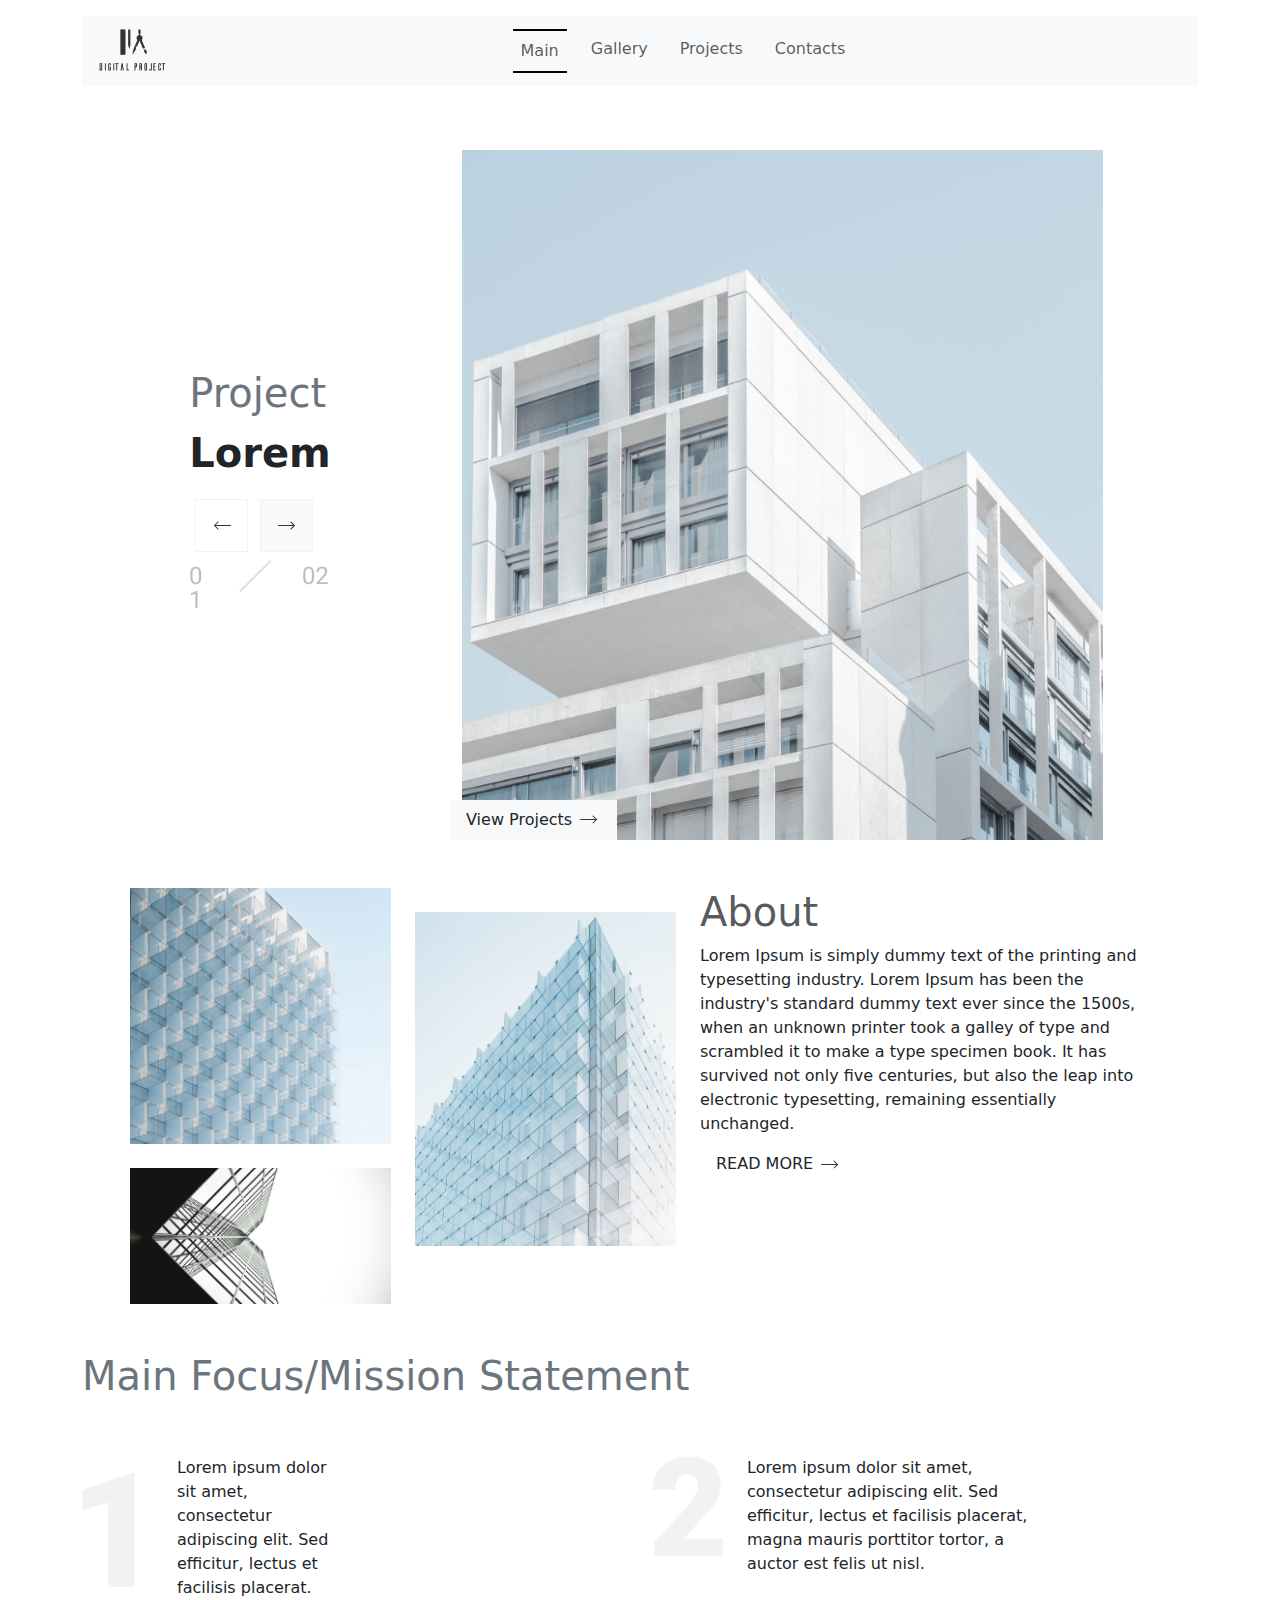
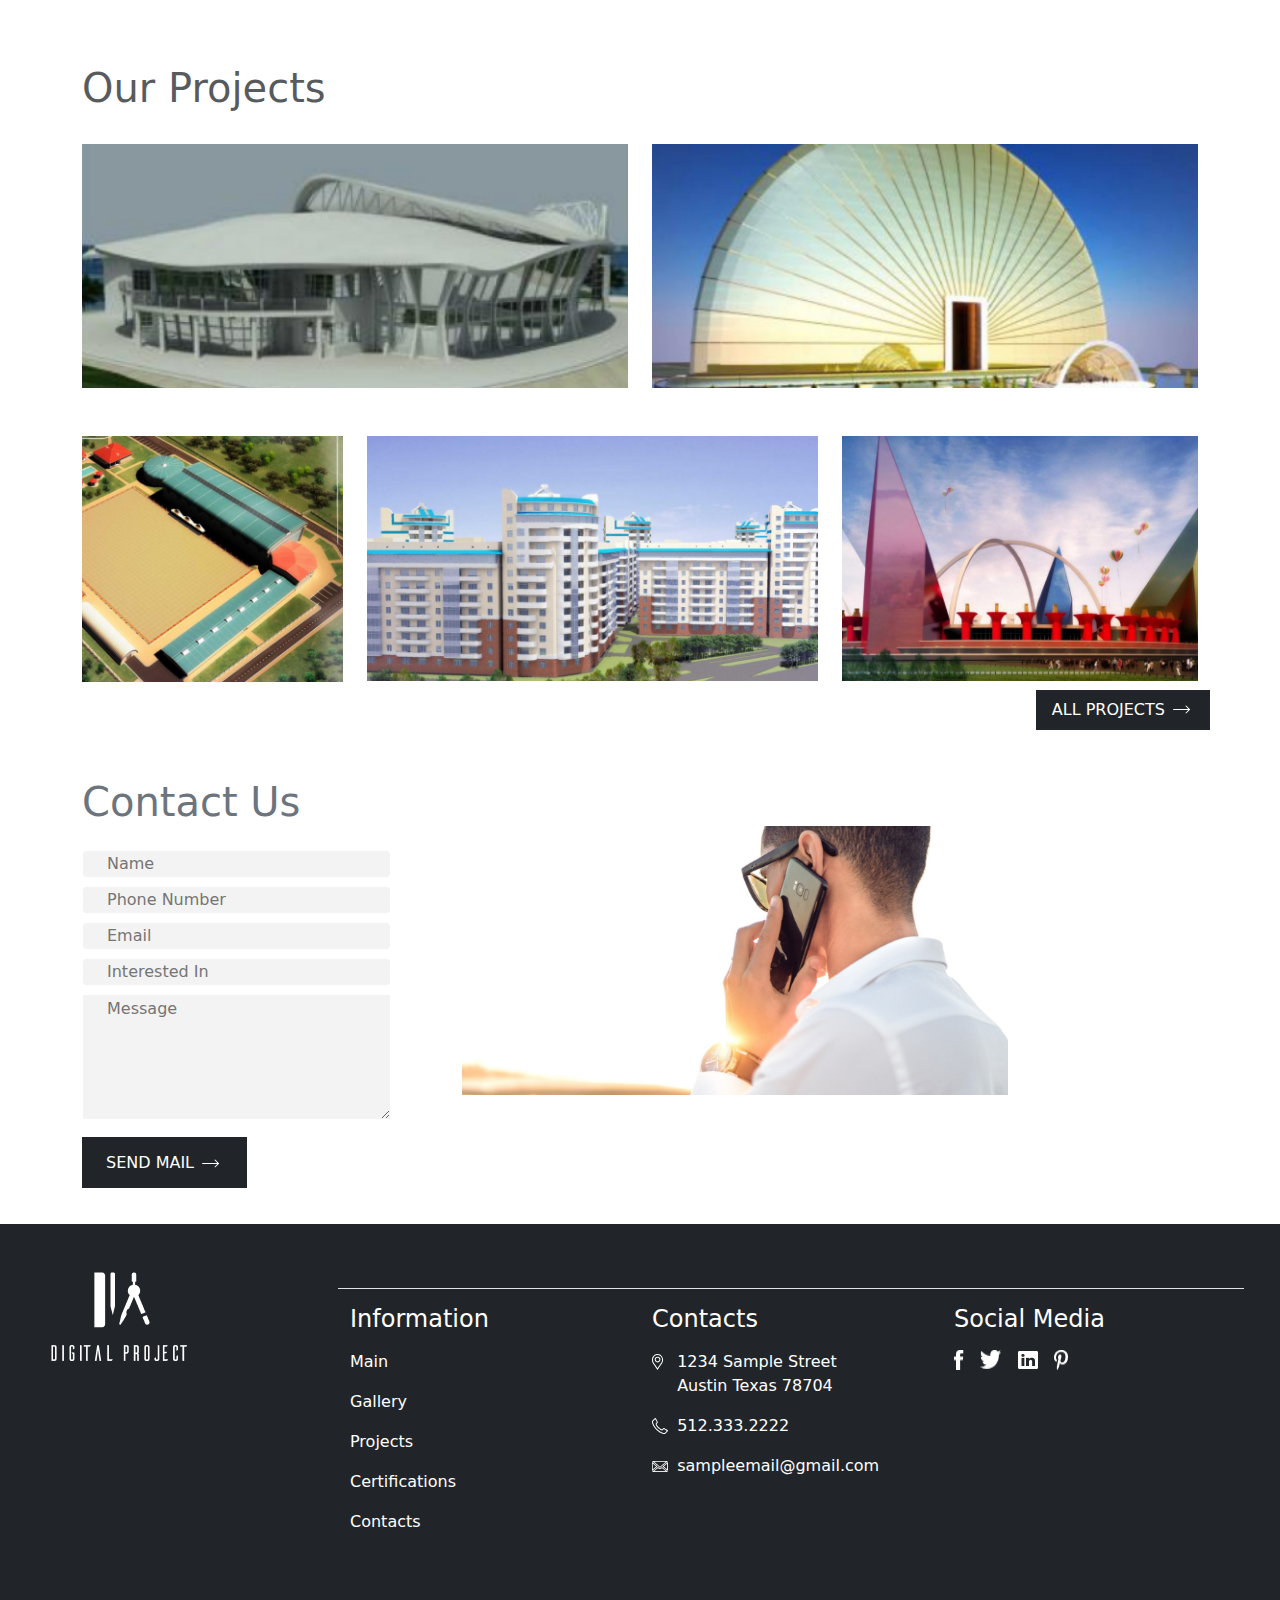
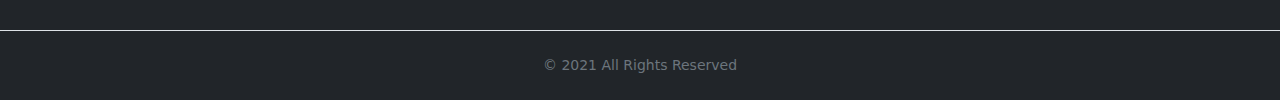
<file: index.html>
<!DOCTYPE html>
<html lang="en">

<head>
    <meta charset="UTF-8">
    <meta name="viewport" content="width=device-width, initial-scale=1.0">
    <title>Archietct web</title>

    <link rel="stylesheet" href="style.css">
    <script src="https://ajax.googleapis.com/ajax/libs/jquery/3.7.1/jquery.min.js"></script>
    <link rel="stylesheet" href="https://cdn.jsdelivr.net/npm/bootstrap@5.3.3/dist/css/bootstrap.min.css" />
    <script src="https://cdn.jsdelivr.net/npm/bootstrap@5.3.3/dist/js/bootstrap.bundle.min.js"></script>
</head>

<body>
    <header>

        <div class="container mb-5">
            <div class="row py-3">
                <div class="col">
                    <nav class="navbar navbar-expand-lg  navbar-light bg-light px-3">
                        <a class="navbar-brand" href="#"><img class="img-fluid" src="img/logo.png" alt=""></a>
                        <button class="navbar-toggler" data-bs-toggle="collapse" data-bs-target="#mynavbar">
                            <span class="navbar-toggler-icon"></span> </button>
                        <div class="collapse navbar-collapse" id="mynavbar">
                            <ul class="navbar-nav mx-auto mx-sm-auto d-flex gap-3 ">
                                <li class="nav-item">
                                    <a class="nav-link border-top border-bottom border-2 border-black"
                                        href="index.html">Main</a>
                                </li>
                                <li class="nav-item">

                                    <a class="nav-link" href="gallery.html">Gallery</a>
                                </li>
                                <li class="nav-item">

                                    <a class="nav-link" href="project.html">Projects</a>
                                </li>

                                <li class="nav-item">

                                    <a class="nav-link" href="contact.html">Contacts</a>
                                </li>

                            </ul>
                        </div>
                    </nav>
                </div>
            </div>

        </div>
    </header>
    <section>
        <div class="container">
            <div class="row mt-3">
                <div class="col-4 align-items-center d-flex flex-column justify-content-center">
                    <p>
                        <span class="text-secondary fs-1 fw-lighter">Project</span> <br>
                        <span class="text-dark fs-1 fw-bold">Lorem</span>
                    <div class="row">
                        <div class="col-5">
                            <img class="fs-1" src="img/left-arrow.png" alt="">
                        </div>
                        <div class="col-5">
                            <img class="fs-1" src="img/right arrow.png" alt="">
                        </div>
                    </div>
                    <div class="row mt-2">
                        <div class="col">
                            <img class="img-fluid" src="img/slide-numbers.png" alt="">
                        </div>
                    </div>
                    </p>
                </div>
                <div class="col-7  position-relative">
                    <img class="img-fluid w-100 " src="img/building.png" alt="">
                    <a class="position-absolute bottom-0 start-0 bg-light  text-decoration-none text-dark px-3 py-2"
                        href="project.html">View Projects
                        <img src="img/arrow-2-right-long.svg" alt=""> </a>
                </div>

            </div>
        </div>
    </section>
    <section>
        <div class="container my-5">
            <div class="row">
                <div class="col-lg-6 ms-5">
                    <div class="row">
                        <div class="col-lg-6 ">
                            <img class="img-fluid" src="img/Rectangle 8.png" alt="">
                            <img class="img-fluid mt-4" src="img/Rectangle 10.png" alt="">
                        </div>
                        <div class="col-lg-6 mt-4">
                            <img class="img-fluid" src="img/Rectangle 9.png" alt="">
                        </div>
                    </div>
                </div>
                <div class="col-lg-5">
                    <h1 class="fw-light text-muted">About</h1>
                    <p class="text-dark fs-6">Lorem Ipsum is simply dummy text of the printing and typesetting industry.
                        Lorem Ipsum has been the industry's standard dummy text ever since the 1500s, when an unknown
                        printer took a galley of type and scrambled it to make a type specimen book. It has survived not
                        only five centuries, but also the leap into electronic typesetting, remaining essentially
                        unchanged.</p>
                    <a class="  text-decoration-none text-dark  px-3 py-2" href="#">READ MORE <span><img
                                src="img/arrow-2-right-long.svg" alt=""></span> </a>
                </div>
            </div>
        </div>
    </section>
    <section>
        <div class="container my-5">
            <div class="row">
                <div class="col">
                    <h1 class="text-secondary fw-lighter">Main Focus/Mission Statement</h1>
                </div>
            </div>
            <div class="row mt-5">
                <div class="col-lg-6">
                    <div class="row">
                        <div class="col-2 mt-sm-3">
                            <img class="img-fluid w-75" src="img/1.png" alt="">
                        </div>
                        <div class="col-lg-4">
                            <p>Lorem ipsum dolor sit amet, consectetur adipiscing elit. Sed efficitur, lectus et
                                facilisis placerat.</p>
                        </div>
                    </div>
                </div>
                <div class="col-lg-6">
                    <div class="row">
                        <div class="col-2">
                            <img class="img-fluid" src="img/2.png" alt="">
                        </div>
                        <div class="col-lg-7">
                            <p>Lorem ipsum dolor sit amet, consectetur adipiscing elit. Sed efficitur, lectus et
                                facilisis placerat, magna mauris porttitor tortor, a auctor est felis ut nisl.</p>
                        </div>
                    </div>
                </div>
            </div>
        </div>
    </section>
    <section class="projects">
        <div class="container">
            <div class="row mb-4">
                <div class="col">
                    <h1 class="text-muted fw-lighter">Our Projects</h1>
                </div>
            </div>
            <div class="row  ">
                <div class="col-6 position-relative">
                    <img class="img-fluid  " src="img/sea building.png" alt="">
                    <!-- <h1 class="position-absolute  top-50 start-50 w-25 text-white">Sample Project</h1> -->
                </div>
                <div class="col-6">
                    <img class="img-fluid" src="img/door.png" alt="">
                </div>
            </div>
            <div class="row my-5  ">
                <div class="col-3 ">
                    <img class="img-fluid" src="img/build.png" alt="">
                </div>
                <div class="col-5 ">
                    <img class="img-fluid" src="img/high building.png" alt="">
                </div>
                <div class="col-4">
                    <img class="img-fluid" src="img/star build.png" alt="">
                </div>
            </div>
            <div class="row my-5  ">
                <div class="col-lg-12  position-relative">
                    <a class="position-absolute bottom-0 end-0 text-white text-decoration-none bg-dark px-3 py-2 fs-6  fw-lighter"
                        href="#">ALL PROJECTS <span><svg width="24" height="24" viewBox="0 0 24 24" fill="#ffffff"
                                xmlns="http://www.w3.org/2000/svg">
                                <path fill-rule="evenodd" clip-rule="evenodd"
                                    d="M3 11.5C3 11.2239 3.22386 11 3.5 11L19.5 11C19.7761 11 20 11.2239 20 11.5C20 11.7761 19.7761 12 19.5 12L3.5 12C3.22386 12 3 11.7761 3 11.5Z"
                                    fill="#ffffff" />
                                <path fill-rule="evenodd" clip-rule="evenodd"
                                    d="M15.6464 7.64645C15.8417 7.45118 16.1583 7.45118 16.3536 7.64645L20.2071 11.5L16.3536 15.3536C16.1583 15.5488 15.8417 15.5488 15.6464 15.3536C15.4512 15.1583 15.4512 14.8417 15.6464 14.6464L18.7929 11.5L15.6464 8.35355C15.4512 8.15829 15.4512 7.84171 15.6464 7.64645Z"
                                    fill="#ffffff" />
                            </svg></span></a>
                </div>
            </div>
        </div>
    </section>
    <section>
        <div class="container">
            <div class="row">
                <div class="col-lg-4">
                    <h1 class="text-secondary fw-lighter fs-1">Contact Us</h1>
                    <table class="my-4 table-hover">
                        <tr>
                            <td><input class="light rounded-1 px-4 w-100 border-0 mb-2 fw-lighter fst-normal"
                                    type="text" placeholder="Name"></td>
                        </tr>
                        <tr>
                            <td><input class="light rounded-1 px-4 w-100 border-0 mb-2 fw-lighter fst-normal"
                                    type="number" required placeholder="Phone Number"></td>
                        </tr>
                        <tr>
                            <td><input class="light rounded-1 px-4 w-100 border-0 mb-2 fw-lighter fst-normal"
                                    type="email" required placeholder="Email"></td>
                        </tr>
                        <tr>
                            <td><input class="light rounded-1 px-4 w-100 border-0 mb-2 fw-lighter fst-normal"
                                    type="text" placeholder="Interested In"></td>
                        </tr>

                        <tr>
                            <td>
                                <textarea class="px-4 light border-0" placeholder="Message" rows="5" cols="30"
                                    id="message  "></textarea>
                            </td>
                        </tr>
                    </table>
                    <a class="text-white text-decoration-none bg-dark px-4 py-3 mt-5  fw-lighter" href="#">SEND MAIL
                        <span><svg width="24" height="24" viewBox="0 0 24 24" fill="#ffffff"
                                xmlns="http://www.w3.org/2000/svg">
                                <path fill-rule="evenodd" clip-rule="evenodd"
                                    d="M3 11.5C3 11.2239 3.22386 11 3.5 11L19.5 11C19.7761 11 20 11.2239 20 11.5C20 11.7761 19.7761 12 19.5 12L3.5 12C3.22386 12 3 11.7761 3 11.5Z"
                                    fill="#ffffff" />
                                <path fill-rule="evenodd" clip-rule="evenodd"
                                    d="M15.6464 7.64645C15.8417 7.45118 16.1583 7.45118 16.3536 7.64645L20.2071 11.5L16.3536 15.3536C16.1583 15.5488 15.8417 15.5488 15.6464 15.3536C15.4512 15.1583 15.4512 14.8417 15.6464 14.6464L18.7929 11.5L15.6464 8.35355C15.4512 8.15829 15.4512 7.84171 15.6464 7.64645Z"
                                    fill="#ffffff" />
                            </svg>
                        </span> </a>
                </div>
                <div class="col-lg-6 mt-5">
                    <img class="img-fluid" src="img/call boy.png" alt="">
                </div>
            </div>
        </div>
    </section>
    <footer>
        <div class="container-fluid mt-5 bg-dark p-5">
            <div class="row">
                <div class="col-lg-3 mb-3">
                    <img src="img/white logo.png" alt="">
                </div>
                <div class="col-lg-3 my-3 py-3  border-top">
                    <h4 class="text-white mb-3 ">Information</h4>
                    <p class="mb-3"> <a class="text-white text-decoration-none " href="index.html">Main</a> </p>
                    <p class="mb-3"> <a class="text-white text-decoration-none " href="gallery.html">Gallery</a> </p>
                    <p class="mb-3"> <a class="text-white text-decoration-none " href="project.html">Projects</a> </p>
                    <p class="mb-3"> <a class="text-white text-decoration-none " href="#">Certifications</a> </p>
                    <p class="mb-3"> <a class="text-white text-decoration-none " href="#">Contacts</a> </p>
                </div>
                <div class="col-lg-3 my-3 py-3 border-top">
                    <h4 class="text-white mb-3">Contacts</h4>
                    <div class="row ">
                        <div class="col-1">
                            <img src="img/location.png" alt="">
                        </div>
                        <div class="col-8">
                            <p class="text-white">1234 Sample Street Austin Texas 78704</p>
                        </div>
                    </div>
                    <div class="row">
                        <div class="col-1">
                            <img src="img/phone.png" alt="">
                        </div>
                        <div class="col-8">
                            <p class="text-white">512.333.2222</p>
                        </div>
                    </div>
                    <div class="row">
                        <div class="col-1">
                            <img src="img/message.png" alt="">
                        </div>
                        <div class="col-8">
                            <p class="text-white">sampleemail@gmail.com</p>
                        </div>
                    </div>
                </div>
                <div class="col-lg-3 mt-3 py-3 border-top ">
                    <h4 class="text-white mb-3">Social Media</h4>
                    <span class="d-flex gap-3">
                        <img src="img/facebook.png" alt="">
                        <img src="img/twitter.png" alt="">
                        <img src="img/Linked In.png" alt="">
                        <img src="img/Shape.png" alt="">
                    </span>
                </div>
            </div>
        </div>
        <div class="container-fluid  bg-dark py-4 border-top">
            <div class="row ">
                <div class="col  d-flex justify-content-center align-items-center">
                    <small class="text-secondary ">© 2021 All Rights Reserved</small>
                </div>
            </div>
        </div>
    </footer>
</body>

</html>
</file>
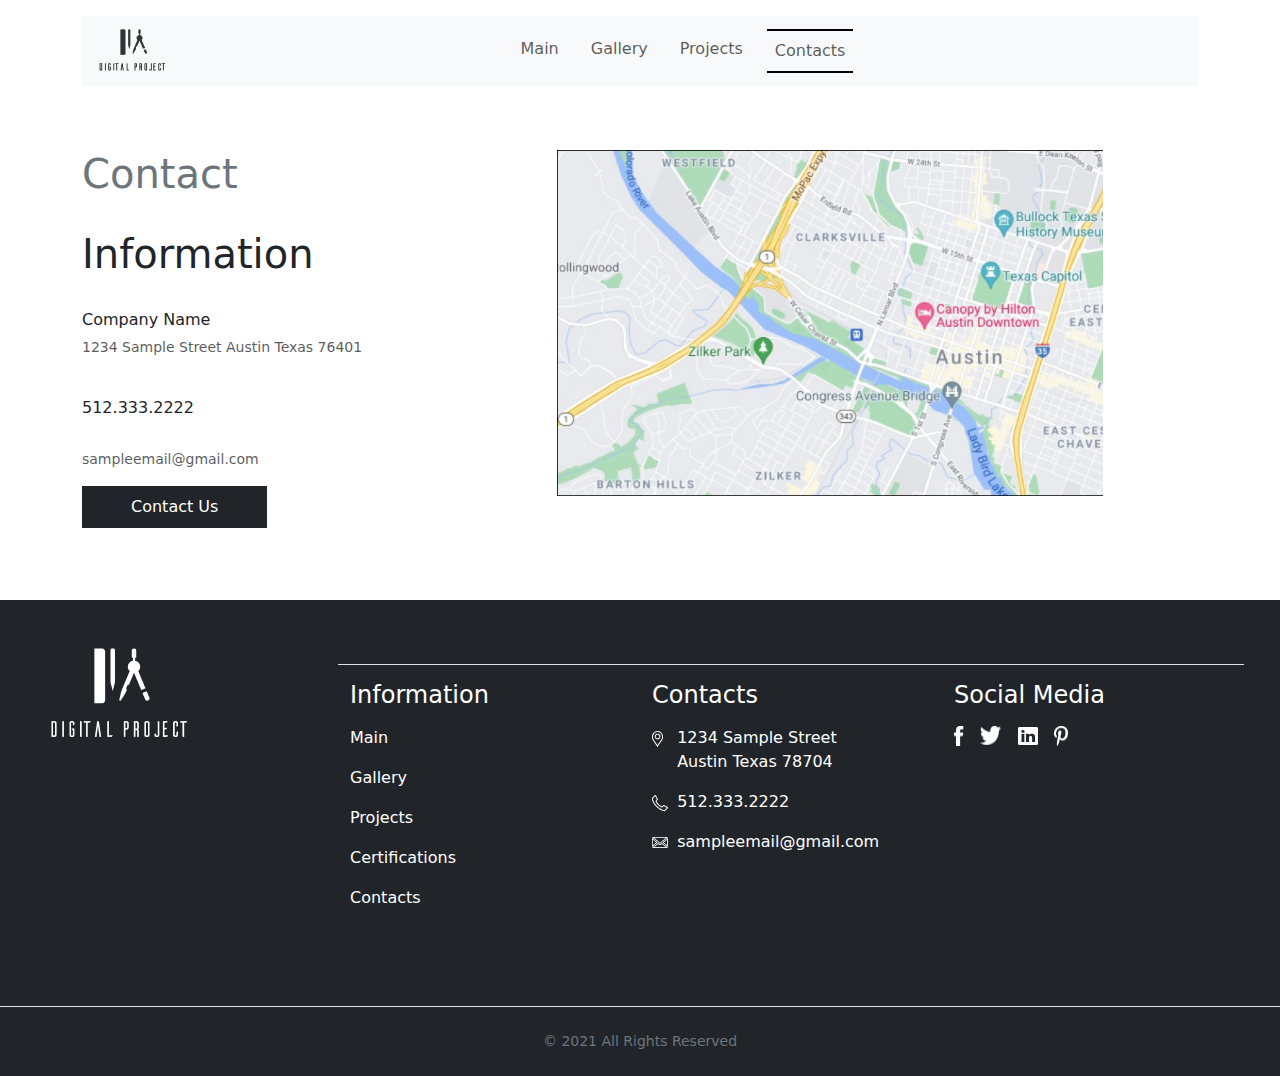
<file: contact.html>
<!DOCTYPE html>
<html lang="en">

<head>
    <meta charset="UTF-8">
    <meta name="viewport" content="width=device-width, initial-scale=1.0">
    <title>Contact</title>

    <link rel="stylesheet" href="style.css">
    <script src="https://ajax.googleapis.com/ajax/libs/jquery/3.7.1/jquery.min.js"></script>
    <link rel="stylesheet" href="https://cdn.jsdelivr.net/npm/bootstrap@5.3.3/dist/css/bootstrap.min.css" />
    <script src="https://cdn.jsdelivr.net/npm/bootstrap@5.3.3/dist/js/bootstrap.bundle.min.js"></script>
</head>

<body>
    <header>

        <div class="container mb-5">
            <div class="row py-3">
                <div class="col">
                    <nav class="navbar navbar-expand-lg  navbar-light bg-light px-3">
                        <a class="navbar-brand" href="#"><img class="img-fluid" src="img/logo.png" alt=""></a>
                        <button class="navbar-toggler" data-bs-toggle="collapse" data-bs-target="#mynavbar">
                            <span class="navbar-toggler-icon"></span> </button>
                        <div class="collapse navbar-collapse" id="mynavbar">
                            <ul class="navbar-nav mx-auto d-flex gap-3 ">
                                <li class="nav-item">
                                    <a class="nav-link " href="index.html">Main</a>
                                </li>
                                <li class="nav-item">

                                    <a class="nav-link" href="gallery.html">Gallery</a>
                                </li>
                                <li class="nav-item">

                                    <a class="nav-link" href="project.html">Projects</a>
                                </li>
                            
                                <li class="nav-item">

                                    <a class="nav-link border-top border-bottom border-2 border-black"
                                        href="">Contacts</a>
                                </li>

                            </ul>
                        </div>
                    </nav>
                </div>
            </div>

        </div>
    </header>
    <section>
        <div class="container">
            <div class="row">
                <div class="col-lg-5 mb-4 d-flex flex-column align-items-center align-items-sm-start">
                    <span class="text-secondary fw-lighter h1">Contact</span><br>
                    <span class="text-dark h1">Information</span>
                    <p class="h6 mt-4">Company Name</p>
                    <p class="text-muted small">1234 Sample Street Austin Texas 76401</p>
                    <p class="h6 mt-4">512.333.2222</p>
                    <p class="text-muted small mt-4">sampleemail@gmail.com</p>
                    <a class="btn btn-dark text-white  rounded-0 py-2 px-5" href="contact.html">Contact Us</a>
                </div>
                <div class="col-lg-6 mb-4">
                    <img class="img-fluid" src="image.png" alt="">
                </div>
            </div>
        </div>
    </section>
    <footer>
        <div class="container-fluid mt-5 bg-dark p-5">
            <div class="row">
                <div class="col-lg-3 mb-3">
                    <img src="img/white logo.png" alt="">
                </div>
                <div class="col-lg-3 my-3 py-3  border-top">
                    <h4 class="text-white mb-3 ">Information</h4>
                    <p class="mb-3"> <a class="text-white text-decoration-none " href="index.html">Main</a> </p>
                    <p class="mb-3"> <a class="text-white text-decoration-none " href="gallery.html">Gallery</a> </p>
                    <p class="mb-3"> <a class="text-white text-decoration-none " href="project.html">Projects</a> </p>
                    <p class="mb-3"> <a class="text-white text-decoration-none " href="#">Certifications</a> </p>
                    <p class="mb-3"> <a class="text-white text-decoration-none " href="contact.html">Contacts</a> </p>
                </div>
                <div class="col-lg-3 my-3 py-3 border-top">
                    <h4 class="text-white mb-3">Contacts</h4>
                    <div class="row ">
                        <div class="col-1">
                            <img src="img/location.png" alt="">
                        </div>
                        <div class="col-8">
                            <p class="text-white">1234 Sample Street Austin Texas 78704</p>
                        </div>
                    </div>
                    <div class="row">
                        <div class="col-1">
                            <img src="img/phone.png" alt="">
                        </div>
                        <div class="col-8">
                            <p class="text-white">512.333.2222</p>
                        </div>
                    </div>
                    <div class="row">
                        <div class="col-1">
                            <img src="img/message.png" alt="">
                        </div>
                        <div class="col-8">
                            <p class="text-white">sampleemail@gmail.com</p>
                        </div>
                    </div>
                </div>
                <div class="col-lg-3 mt-3 py-3 border-top ">
                    <h4 class="text-white mb-3">Social Media</h4>
                    <span class="d-flex gap-3">
                        <img src="img/facebook.png" alt="">
                        <img src="img/twitter.png" alt="">
                        <img src="img/Linked In.png" alt="">
                        <img src="img/Shape.png" alt="">
                    </span>
                </div>
            </div>
        </div>
        <div class="container-fluid bg-dark py-4 border-top">
            <div class="row ">
                <div class="col  d-flex justify-content-center align-items-center">
                    <small class="text-secondary ">© 2021 All Rights Reserved</small>
                </div>
            </div>
        </div>
    </footer>
</body>

</html>
</file>
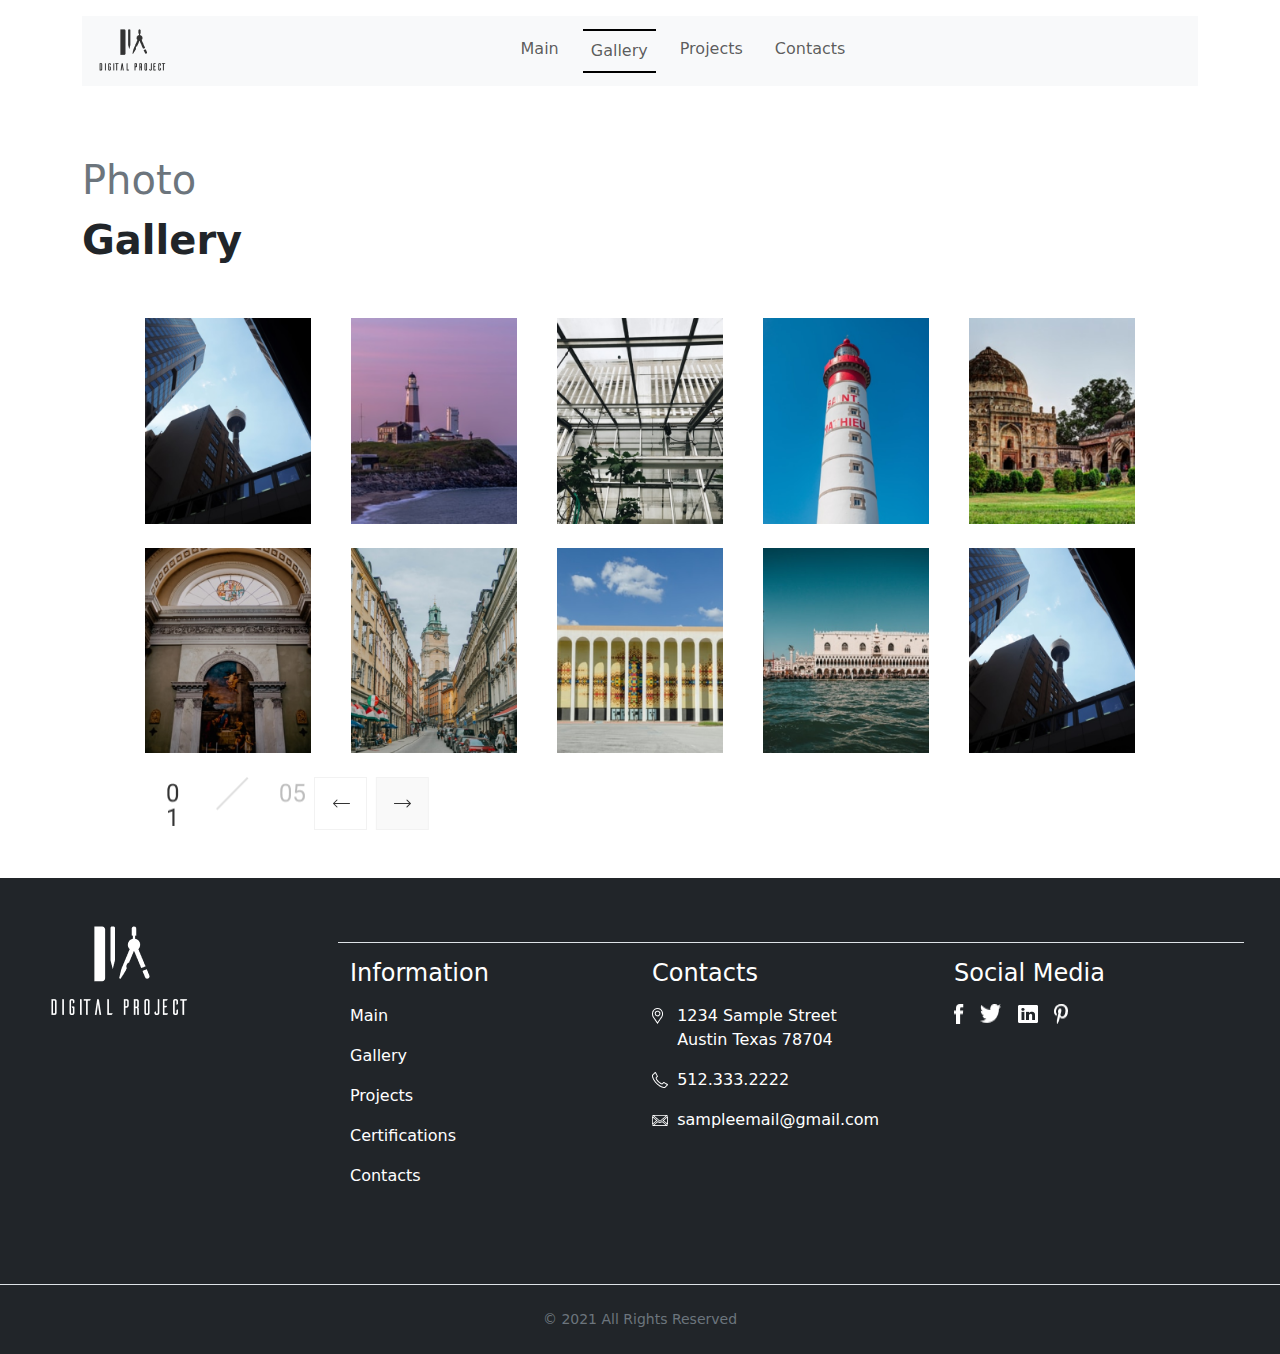
<file: gallery.html>
<!DOCTYPE html>
<html lang="en">

<head>
    <meta charset="UTF-8">
    <meta name="viewport" content="width=device-width, initial-scale=1.0">
    <title>Gallery</title>

    <link rel="stylesheet" href="style.css">
    <script src="https://ajax.googleapis.com/ajax/libs/jquery/3.7.1/jquery.min.js"></script>
    <link rel="stylesheet" href="https://cdn.jsdelivr.net/npm/bootstrap@5.3.3/dist/css/bootstrap.min.css" />
    <script src="https://cdn.jsdelivr.net/npm/bootstrap@5.3.3/dist/js/bootstrap.bundle.min.js"></script>
</head>

<body>
    <header>

        <div class="container mb-5">
            <div class="row py-3">
                <div class="col">
                    <nav class="navbar navbar-expand-lg  navbar-light bg-light px-3">
                        <a class="navbar-brand" href="#"><img class="img-fluid" src="img/logo.png" alt=""></a>
                        <button class="navbar-toggler" data-bs-toggle="collapse" data-bs-target="#mynavbar">
                            <span class="navbar-toggler-icon"></span> </button>
                        <div class="collapse navbar-collapse" id="mynavbar">
                            <ul class="navbar-nav mx-auto d-flex gap-3 ">
                                <li class="nav-item">
                                    <a class="nav-link " href="index.html">Main</a>
                                </li>
                                <li class="nav-item">

                                    <a class="nav-link border-top border-bottom border-2 border-black"
                                        href="gallery.html">Gallery</a>
                                </li>
                                <li class="nav-item">

                                    <a class="nav-link" href="project.html">Projects</a>
                                </li>

                                <li class="nav-item">

                                    <a class="nav-link" href="contact.html">Contacts</a>
                                </li>

                            </ul>
                        </div>
                    </nav>
                </div>
            </div>

        </div>
    </header>
    <section>
        <div class="container">
            <div class="row mt-5">
                <div class="col-2 ">
                    <span class="text-secondary fs-1">Photo <strong class="text-dark">Gallery</strong></span>
                </div>
            </div>
            <div class="row mt-5 d-flex justify-content-center gap-3 ">
                <div class="col-lg-2 ">
                    <img class="img-fluid" src="gallery/Rectangle 31.png" alt="">
                </div>
                <div class="col-lg-2">
                    <img class="img-fluid" src="gallery/Rectangle 23.png" alt="">
                </div>
                <div class="col-lg-2">
                    <img class="img-fluid" src="gallery/Rectangle 24.png" alt="">
                </div>
                <div class="col-lg-2">
                    <img class="img-fluid" src="gallery/Rectangle 25.png" alt="">
                </div>
                <div class="col-lg-2">
                    <img class="img-fluid" src="gallery/Rectangle 26.png" alt="">
                </div>
            </div>

            <div class="row mt-4 d-flex justify-content-center gap-3 ">
                <div class="col-lg-2">
                    <img class="img-fluid" src="gallery/Rectangle 27.png" alt="">
                </div>
                <div class="col-lg-2">
                    <img class="img-fluid" src="gallery/Rectangle 28.png" alt="">
                </div>
                <div class="col-lg-2">
                    <img class="img-fluid" src="gallery/Rectangle 29.png" alt="">
                </div>
                <div class="col-lg-2">
                    <img class="img-fluid" src="gallery/Rectangle 30.png" alt="">
                </div>
                <div class="col-lg-2">
                    <img class="img-fluid" src="gallery/Rectangle 31.png" alt="">
                </div>
            </div>
            <div class="row mt-4">
                <div class="col px-lg-5 ms-lg-5 d-flex gap-2">
                    <img class="img-fluid" src="gallery/slide-numbers.png" alt="">
                    <img class="img-fluid" src="img/left-arrow.png" alt="">
                    <img class="img-fluid" src="img/right arrow.png" alt="">
                </div>
            </div>
        </div>
    </section>
    <footer>
        <div class="container-fluid mt-5 bg-dark p-5">
            <div class="row">
                <div class="col-lg-3 mb-3">
                    <img src="img/white logo.png" alt="">
                </div>
                <div class="col-lg-3 my-3 py-3  border-top">
                    <h4 class="text-white mb-3 ">Information</h4>
                    <p class="mb-3"> <a class="text-white text-decoration-none " href="index.html">Main</a> </p>
                    <p class="mb-3"> <a class="text-white text-decoration-none " href="gallery.html">Gallery</a> </p>
                    <p class="mb-3"> <a class="text-white text-decoration-none " href="project.html">Projects</a> </p>
                    <p class="mb-3"> <a class="text-white text-decoration-none " href="#">Certifications</a> </p>
                    <p class="mb-3"> <a class="text-white text-decoration-none " href="#">Contacts</a> </p>
                </div>
                <div class="col-lg-3 my-3 py-3 border-top">
                    <h4 class="text-white mb-3">Contacts</h4>
                    <div class="row ">
                        <div class="col-1">
                            <img src="img/location.png" alt="">
                        </div>
                        <div class="col-8">
                            <p class="text-white">1234 Sample Street Austin Texas 78704</p>
                        </div>
                    </div>
                    <div class="row">
                        <div class="col-1">
                            <img src="img/phone.png" alt="">
                        </div>
                        <div class="col-8">
                            <p class="text-white">512.333.2222</p>
                        </div>
                    </div>
                    <div class="row">
                        <div class="col-1">
                            <img src="img/message.png" alt="">
                        </div>
                        <div class="col-8">
                            <p class="text-white">sampleemail@gmail.com</p>
                        </div>
                    </div>
                </div>
                <div class="col-lg-3 mt-3 py-3 border-top ">
                    <h4 class="text-white mb-3">Social Media</h4>
                    <span class="d-flex gap-3">
                        <img src="img/facebook.png" alt="">
                        <img src="img/twitter.png" alt="">
                        <img src="img/Linked In.png" alt="">
                        <img src="img/Shape.png" alt="">
                    </span>
                </div>
            </div>
        </div>
        <div class="container-fluid bg-dark py-4 border-top">
            <div class="row ">
                <div class="col  d-flex justify-content-center align-items-center">
                    <small class="text-secondary ">© 2021 All Rights Reserved</small>
                </div>
            </div>
        </div>
    </footer>
</body>

</html>
</file>
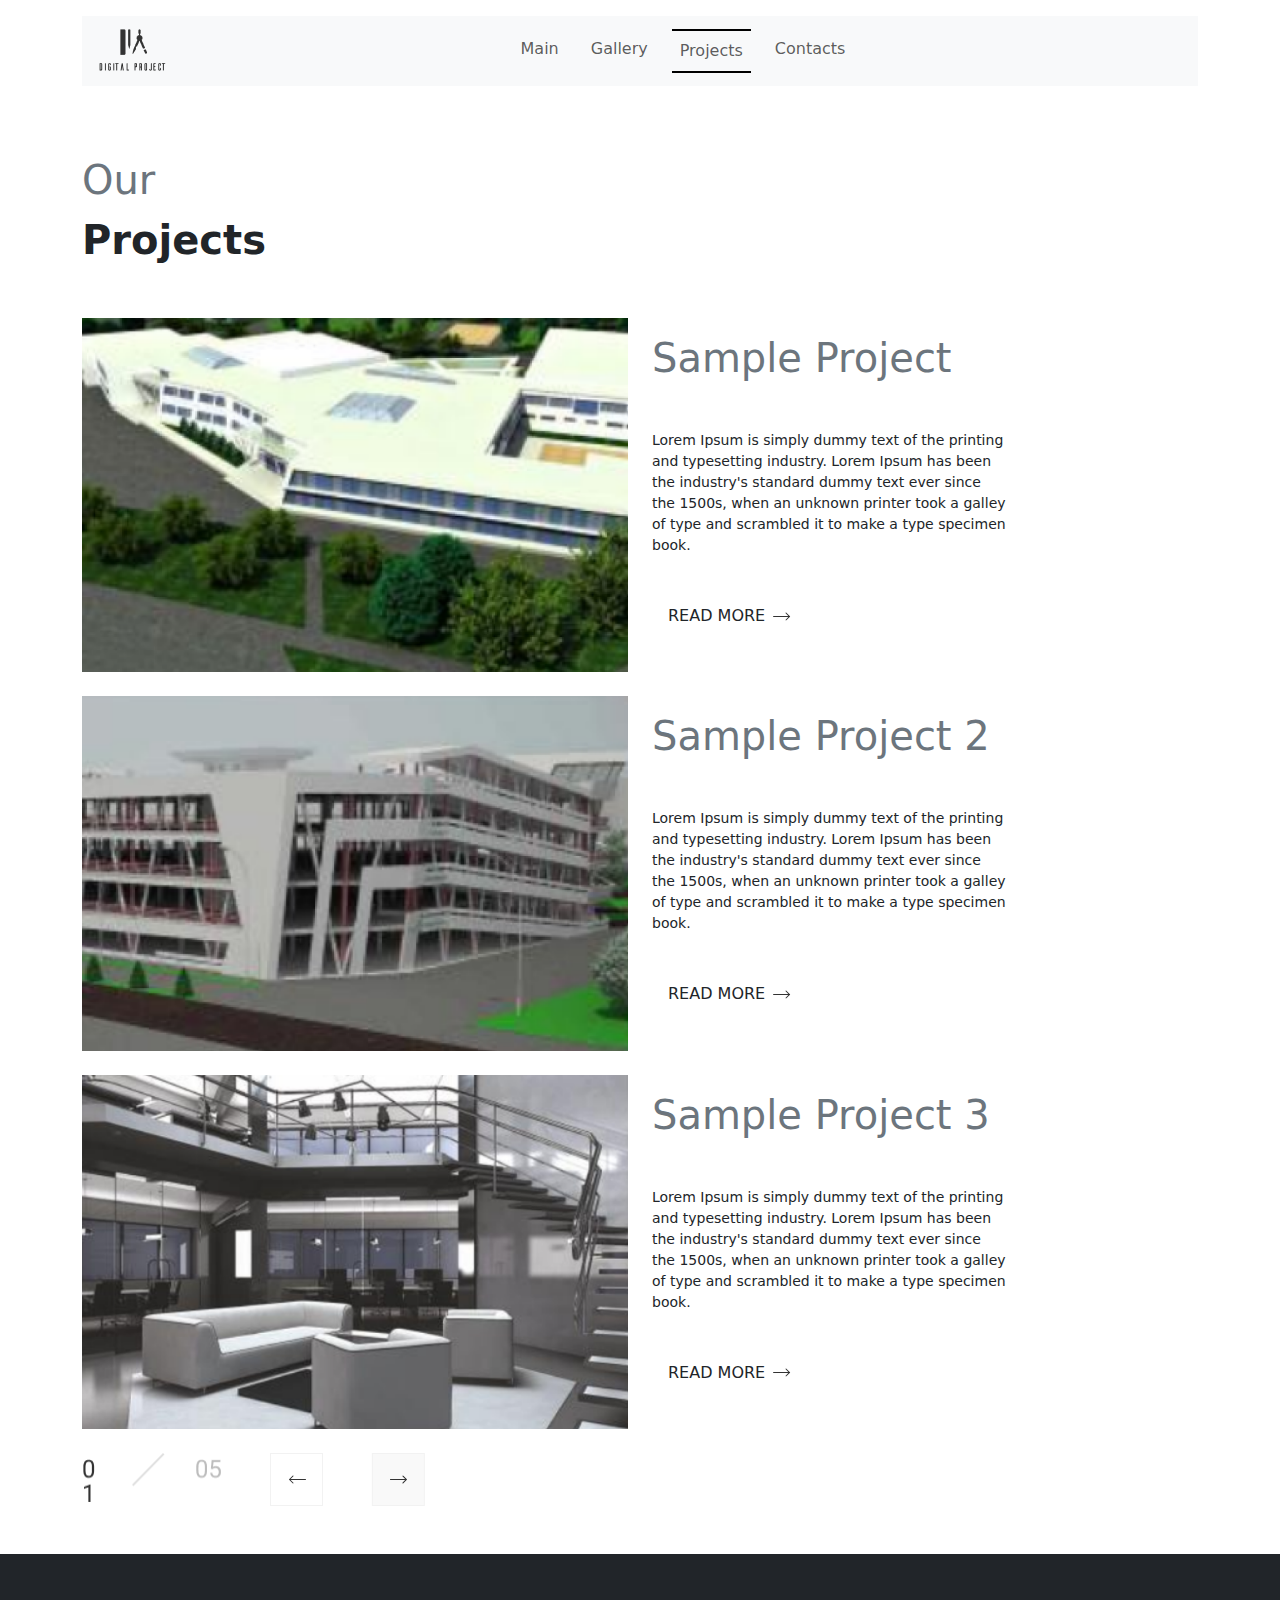
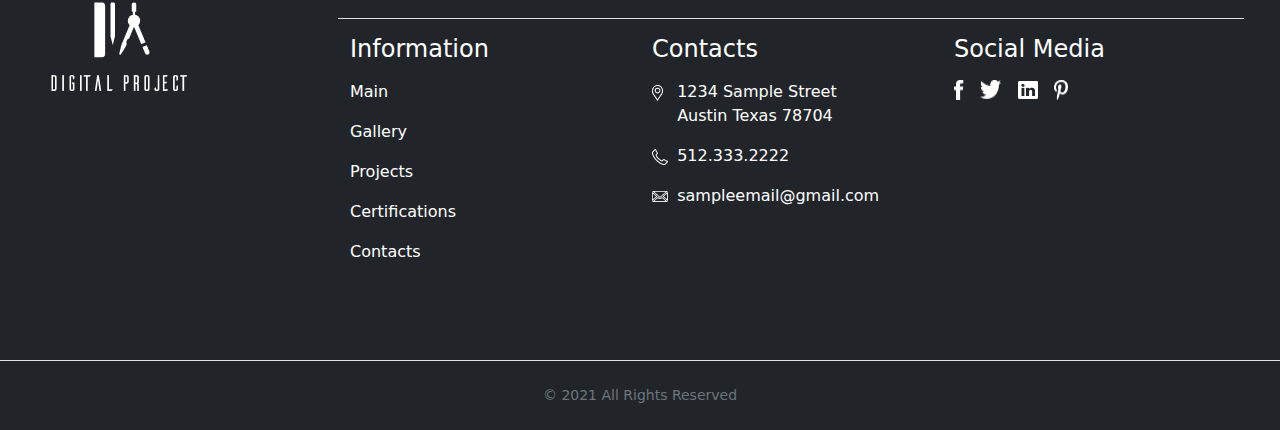
<file: project.html>
<!DOCTYPE html>
<html lang="en">

<head>
    <meta charset="UTF-8">
    <meta name="viewport" content="width=device-width, initial-scale=1.0">
    <title>Projects</title>
    <link rel="stylesheet" href="https://cdn.jsdelivr.net/npm/bootstrap@5.3.3/dist/css/bootstrap.min.css" />
    <script src="https://cdn.jsdelivr.net/npm/bootstrap@5.3.3/dist/js/bootstrap.bundle.min.js"></script>
    <link rel="stylesheet" href="style.css">
    <script src="https://ajax.googleapis.com/ajax/libs/jquery/3.7.1/jquery.min.js"></script>
</head>

<body>
    <header>

        <div class="container mb-5">
            <div class="row py-3">
                <div class="col">
                    <nav class="navbar navbar-expand-lg  navbar-light bg-light px-3">
                        <a class="navbar-brand" href="#"><img class="img-fluid" src="img/logo.png" alt=""></a>
                        <button class="navbar-toggler" data-bs-toggle="collapse" data-bs-target="#mynavbar">
                            <span class="navbar-toggler-icon"></span> </button>
                        <div class="collapse navbar-collapse" id="mynavbar">
                            <ul class="navbar-nav mx-auto mx-sm-auto d-flex gap-3">
                                <li class="nav-item">
                                    <a class="nav-link " href="index.html">Main</a>
                                </li>
                                <li class="nav-item">

                                    <a class="nav-link" href="gallery.html">Gallery</a>
                                </li>
                                <li class="nav-item">

                                    <a class="nav-link border-top border-bottom border-2 border-black"
                                        href="project.html">Projects</a>
                                </li>
                                
                                <li class="nav-item">

                                    <a class="nav-link" href="contact.html">Contacts</a>
                                </li>

                            </ul>
                        </div>
                    </nav>
                </div>
            </div>

        </div>
    </header>
    <section>
        <div class="container">
            <div class="row my-5">
                <div class="col-2">
                    <span class="text-secondary fs-1">Our <strong class="text-dark">Projects</strong></span>

                </div>
            </div>
            <div class="row">
                <div class="col-lg-6">
                    <img class="img-fluid" src="Projects/image 30.png" alt="">
                </div>
                <div class="col-lg-4">
                    <h1 class="text-secondary fs-1 fw-lighter my-3">Sample Project</h1>
                    <p class="my-5 small">Lorem Ipsum is simply dummy text of the printing and typesetting industry.
                        Lorem Ipsum has been the industry's standard dummy text ever since the 1500s, when an unknown
                        printer took a galley of type and scrambled it to make a type specimen book.</p>
                    <a class="  text-decoration-none text-dark  px-3 py-2" href="#">READ MORE <span><img
                                src="img/arrow-2-right-long.svg" alt=""></span> </a>
                </div>
            </div>
            <div class="row mt-4">
                <div class="col-lg-6">
                    <img class="img-fluid" src="Projects/image 32.png" alt="">
                </div>
                <div class="col-lg-4">
                    <h1 class="text-secondary fs-1 fw-lighter my-3">Sample Project 2</h1>
                    <p class="my-5 small">Lorem Ipsum is simply dummy text of the printing and typesetting industry.
                        Lorem Ipsum has been the industry's standard dummy text ever since the 1500s, when an unknown
                        printer took a galley of type and scrambled it to make a type specimen book.</p>
                    <a class="  text-decoration-none text-dark  px-3 py-2" href="#">READ MORE <span><img
                                src="img/arrow-2-right-long.svg" alt=""></span> </a>
                </div>
            </div>
            <div class="row mt-4">
                <div class="col-lg-6">
                    <img class="img-fluid" src="Projects/image 33.png" alt="">
                </div>
                <div class="col-lg-4">
                    <h1 class="text-secondary fs-1 fw-lighter my-3">Sample Project 3</h1>
                    <p class="my-5 small">Lorem Ipsum is simply dummy text of the printing and typesetting industry.
                        Lorem Ipsum has been the industry's standard dummy text ever since the 1500s, when an unknown
                        printer took a galley of type and scrambled it to make a type specimen book.</p>
                    <a class="  text-decoration-none text-dark  px-3 py-2" href="#">READ MORE <span><img
                                src="img/arrow-2-right-long.svg" alt=""></span> </a>
                </div>
            </div>
            <div class="row mt-4">
                <div class="col  d-flex gap-5">
                    <img src="gallery/slide-numbers.png" alt="">
                    <img src="img/left-arrow.png" alt="">
                    <img src="img/right arrow.png" alt="">
                </div>
            </div>
        </div>
    </section>
    <footer>
        <div class="container-fluid mt-5 bg-dark p-5">
            <div class="row">
                <div class="col-lg-3 mb-3">
                    <img src="img/white logo.png" alt="">
                </div>
                <div class="col-lg-3 my-3 py-3  border-top">
                    <h4 class="text-white mb-3 ">Information</h4>
                    <p class="mb-3"> <a class="text-white text-decoration-none " href="index.html">Main</a> </p>
                    <p class="mb-3"> <a class="text-white text-decoration-none " href="gallery.html">Gallery</a> </p>
                    <p class="mb-3"> <a class="text-white text-decoration-none " href="project.html">Projects</a> </p>
                    <p class="mb-3"> <a class="text-white text-decoration-none " href="#">Certifications</a> </p>
                    <p class="mb-3"> <a class="text-white text-decoration-none " href="#">Contacts</a> </p>
                </div>
                <div class="col-lg-3 my-3 py-3 border-top">
                    <h4 class="text-white mb-3">Contacts</h4>
                    <div class="row ">
                        <div class="col-1">
                            <img src="img/location.png" alt="">
                        </div>
                        <div class="col-8">
                            <p class="text-white">1234 Sample Street Austin Texas 78704</p>
                        </div>
                    </div>
                    <div class="row">
                        <div class="col-1">
                            <img src="img/phone.png" alt="">
                        </div>
                        <div class="col-8">
                            <p class="text-white">512.333.2222</p>
                        </div>
                    </div>
                    <div class="row">
                        <div class="col-1">
                            <img src="img/message.png" alt="">
                        </div>
                        <div class="col-8">
                            <p class="text-white">sampleemail@gmail.com</p>
                        </div>
                    </div>
                </div>
                <div class="col-lg-3 mt-3 py-3 border-top ">
                    <h4 class="text-white mb-3">Social Media</h4>
                    <span class="d-flex gap-3">
                        <img src="img/facebook.png" alt="">
                        <img src="img/twitter.png" alt="">
                        <img src="img/Linked In.png" alt="">
                        <img src="img/Shape.png" alt="">
                    </span>
                </div>
            </div>
        </div>
        <div class="container-fluid bg-dark py-4 border-top">
            <div class="row ">
                <div class="col  d-flex justify-content-center align-items-center">
                    <small class="text-secondary ">© 2021 All Rights Reserved</small>
                </div>
            </div>
        </div>
    </footer>
</body>

</html>
</file>
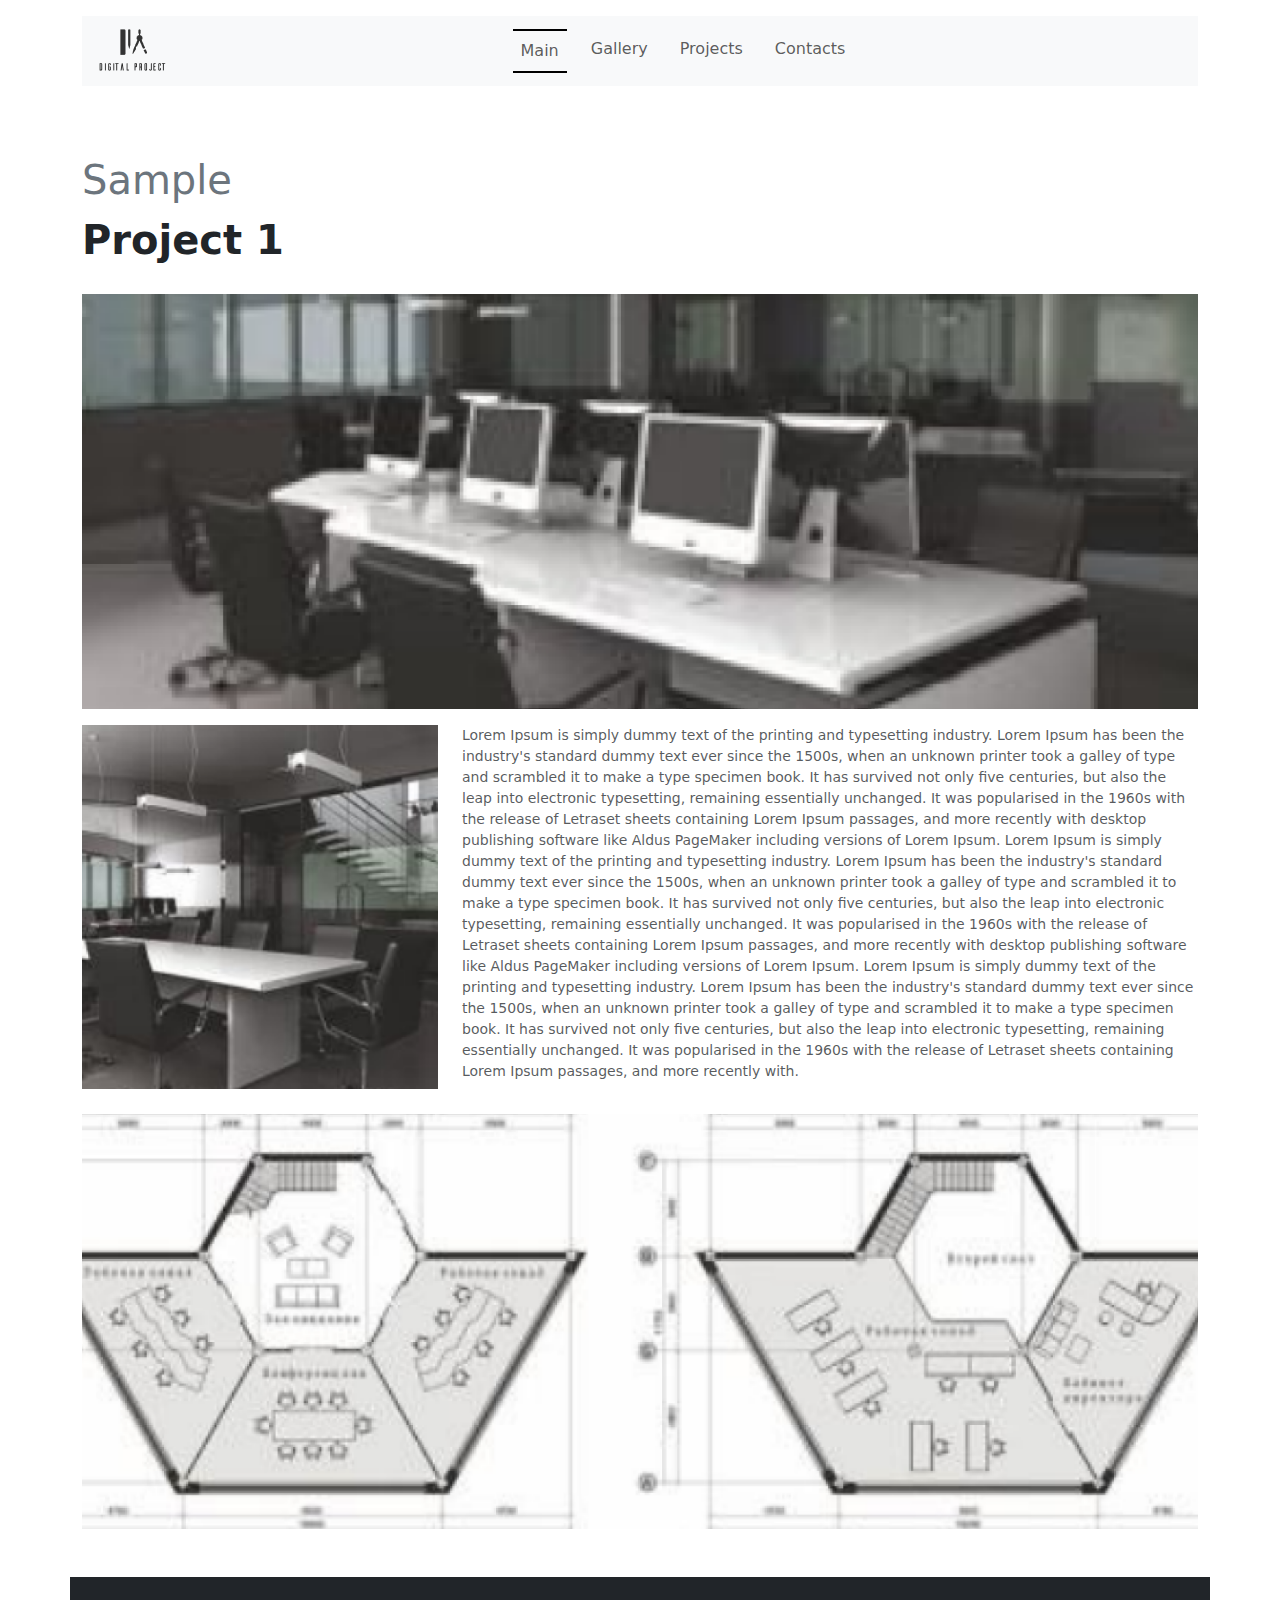
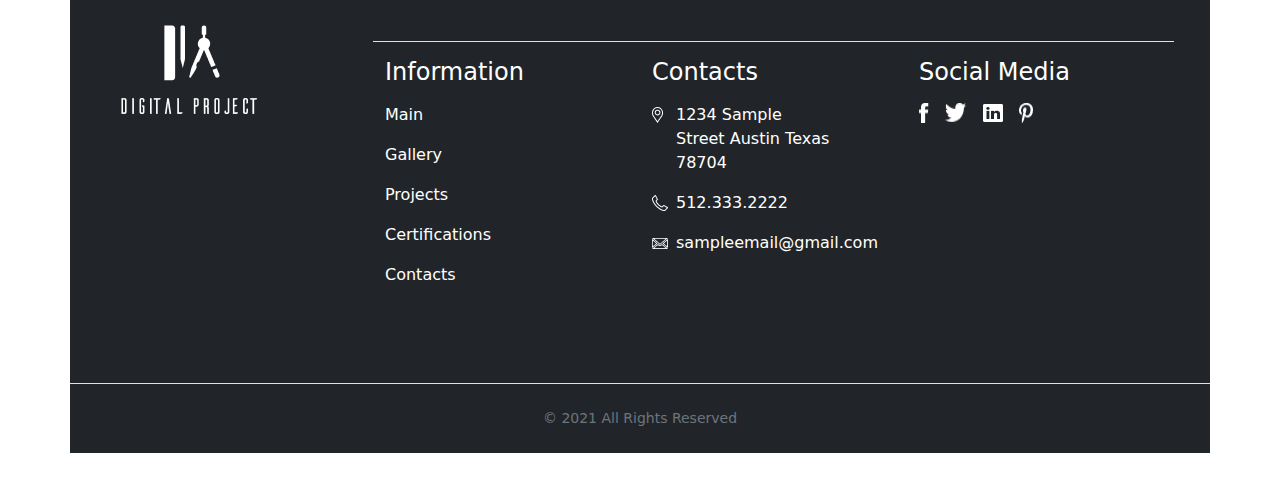
<file: project1.html>
<!DOCTYPE html>
<html lang="en">

<head>
    <meta charset="UTF-8">
    <meta name="viewport" content="width=device-width, initial-scale=1.0">
    <title>Archietct web</title>

    <link rel="stylesheet" href="style.css">
    <script src="https://ajax.googleapis.com/ajax/libs/jquery/3.7.1/jquery.min.js"></script>
    <link rel="stylesheet" href="https://cdn.jsdelivr.net/npm/bootstrap@5.3.3/dist/css/bootstrap.min.css" />
    <script src="https://cdn.jsdelivr.net/npm/bootstrap@5.3.3/dist/js/bootstrap.bundle.min.js"></script>
</head>

<body>
    <header>

        <div class="container mb-5">
            <div class="row py-3">
                <div class="col">
                    <nav class="navbar navbar-expand-lg  navbar-light bg-light px-3">
                        <a class="navbar-brand" href="#"><img class="img-fluid" src="img/logo.png" alt=""></a>
                        <button class="navbar-toggler" data-bs-toggle="collapse" data-bs-target="#mynavbar">
                            <span class="navbar-toggler-icon"></span> </button>
                        <div class="collapse navbar-collapse" id="mynavbar">
                            <ul class="navbar-nav mx-auto mx-sm-auto d-flex gap-3 ">
                                <li class="nav-item">
                                    <a class="nav-link border-top border-bottom border-2 border-black"
                                        href="index.html">Main</a>
                                </li>
                                <li class="nav-item">

                                    <a class="nav-link" href="gallery.html">Gallery</a>
                                </li>
                                <li class="nav-item">

                                    <a class="nav-link" href="project.html">Projects</a>
                                </li>

                                <li class="nav-item">

                                    <a class="nav-link" href="contact.html">Contacts</a>
                                </li>

                            </ul>
                        </div>
                    </nav>
                </div>
            </div>

        </div>
    </header>
    <section>
        <div class="container">
            <div class="row">
                <div class="col-3">
                    <span class="text-secondary fs-1">Sample <strong class="text-dark">Project 1</strong></span>

                </div>
            </div>
            <div class="row mt-4">
                <div class="col">
                    <img class="img-fluid" src="project1/image1.png" alt="">
                </div>
            </div>
            <div class="row mt-3">
                <div class="col-lg-4">
                    <img class="img-fluid" src="project1/image2.png" alt="">
                </div>
                <div class="col-lg-8">
                    <p class=" text-muted small">Lorem Ipsum is simply dummy text of the printing and typesetting
                        industry. Lorem Ipsum has been the industry's standard dummy text ever since the 1500s, when an
                        unknown printer took a galley of type and scrambled it to make a type specimen book. It has
                        survived not only five centuries, but also the leap into electronic typesetting, remaining
                        essentially unchanged. It was popularised in the 1960s with the release of Letraset sheets
                        containing Lorem Ipsum passages, and more recently with desktop publishing software like Aldus
                        PageMaker including versions of Lorem Ipsum. Lorem Ipsum is simply dummy text of the printing
                        and typesetting industry. Lorem Ipsum has been the industry's standard dummy text ever since the
                        1500s, when an unknown printer took a galley of type and scrambled it to make a type specimen
                        book. It has survived not only five centuries, but also the leap into electronic typesetting,
                        remaining essentially unchanged. It was popularised in the 1960s with the release of Letraset
                        sheets containing Lorem Ipsum passages, and more recently with desktop publishing software like
                        Aldus PageMaker including versions of Lorem Ipsum. Lorem Ipsum is simply dummy text of the
                        printing and typesetting industry. Lorem Ipsum has been the industry's standard dummy text ever
                        since the 1500s, when an unknown printer took a galley of type and scrambled it to make a type
                        specimen book. It has survived not only five centuries, but also the leap into electronic
                        typesetting, remaining essentially unchanged. It was popularised in the 1960s with the release
                        of Letraset sheets containing Lorem Ipsum passages, and more recently with.</p>
                </div>
            </div>
            <div class="row mt-3">
                <div class="col">
                    <img class="img-fluid" src="project1/image3.png" alt="">
                </div>
            </div>
        </div>
    </section>
    <footer>
        <div class="container mt-5 bg-dark p-5">
            <div class="row">
                <div class="col-lg-3 mb-3">
                    <img src="img/white logo.png" alt="">
                </div>
                <div class="col-lg-3 my-3 py-3  border-top">
                    <h4 class="text-white mb-3 ">Information</h4>
                    <p class="mb-3"> <a class="text-white text-decoration-none " href="index.html">Main</a> </p>
                    <p class="mb-3"> <a class="text-white text-decoration-none " href="gallery.html">Gallery</a> </p>
                    <p class="mb-3"> <a class="text-white text-decoration-none " href="project.html">Projects</a> </p>
                    <p class="mb-3"> <a class="text-white text-decoration-none " href="#">Certifications</a> </p>
                    <p class="mb-3"> <a class="text-white text-decoration-none " href="#">Contacts</a> </p>
                </div>
                <div class="col-lg-3 my-3 py-3 border-top">
                    <h4 class="text-white mb-3">Contacts</h4>
                    <div class="row ">
                        <div class="col-1">
                            <img src="img/location.png" alt="">
                        </div>
                        <div class="col-8">
                            <p class="text-white">1234 Sample Street Austin Texas 78704</p>
                        </div>
                    </div>
                    <div class="row">
                        <div class="col-1">
                            <img src="img/phone.png" alt="">
                        </div>
                        <div class="col-8">
                            <p class="text-white">512.333.2222</p>
                        </div>
                    </div>
                    <div class="row">
                        <div class="col-1">
                            <img src="img/message.png" alt="">
                        </div>
                        <div class="col-8">
                            <p class="text-white">sampleemail@gmail.com</p>
                        </div>
                    </div>
                </div>
                <div class="col-lg-3 mt-3 py-3 border-top ">
                    <h4 class="text-white mb-3">Social Media</h4>
                    <span class="d-flex gap-3">
                        <img src="img/facebook.png" alt="">
                        <img src="img/twitter.png" alt="">
                        <img src="img/Linked In.png" alt="">
                        <img src="img/Shape.png" alt="">
                    </span>
                </div>
            </div>
        </div>
        <div class="container mb-5 bg-dark py-4 border-top">
            <div class="row ">
                <div class="col  d-flex justify-content-center align-items-center">
                    <small class="text-secondary ">© 2021 All Rights Reserved</small>
                </div>
            </div>
        </div>
    </footer>
</body>

</html>
</file>
<file: style.css>
.light{
    background-color: #F3F3F3;
}
</file>
